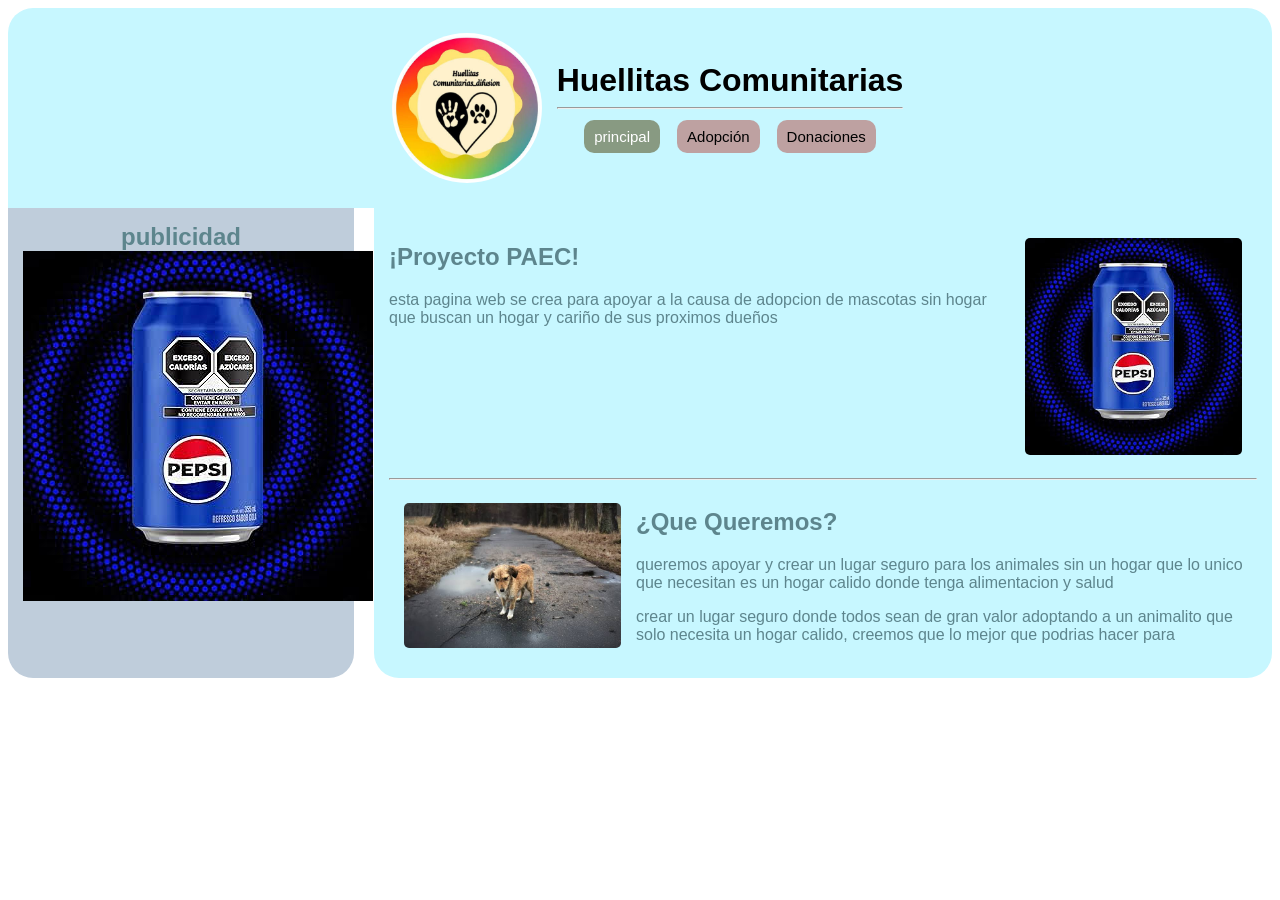
<file: index.html>
<!DOCTYPE html>
<html lang="en">
<head>
    <!-- Se habilita el uso de tilde -->
    <meta charset="UTF-8">
    <title>principio</title>
    <link rel="stylesheet" href="estilo.css">
</head>
<body>
    <header class="cabecera-principal">
        <img src="imagen/logo.jpg" alt="logo" class="imagen-redonda">
        <div>
            <h1>Huellitas Comunitarias</h1>
            <hr>
            <nav class="barra-navegacion">
                <a href="index.html" class="boton-activo">principal</a>
                <a href="adopcion.html" class="boton">Adopción</a>
                <a href="donaciones.html" class="boton">Donaciones</a>
            </nav>
        </div>
    </header>

    <main>
        <aside>
            <h1>publicidad</h1>
             <img src="imagen/images.jpg" alt="Pepsi" class="publicidad">
        </aside>

        <section>
            <article>
                <div class="content-left">      
                    <div>
                        <h2>¡Proyecto PAEC!</h2>
                        <p>
                           esta pagina web se crea para apoyar a la causa de adopcion de mascotas sin hogar
                           que buscan un hogar y cariño de sus proximos dueños
                        </p>
                    </div>
                    <img src="imagen/images.jpg" alt="imagen1" class="img-fix">
                </div>
                <hr>
                <div class="content-right">
                    <img src="imagen/abandonado.jpg" alt="imagen2" class="img-fix">
                    <div>
                        <h2>¿Que Queremos?</h2>
                        <p>
                            queremos apoyar y crear un lugar seguro para los animales sin un hogar
                            que lo unico que necesitan es un hogar calido donde tenga alimentacion y salud
                            
                        </p>
                        <p>
                           crear un lugar seguro donde todos sean de gran valor adoptando a un animalito
                           que solo necesita un hogar calido, creemos que lo mejor que podrias hacer para 

                        </p>
                            
                    </div>
                </div>
            </article>
        </section>
    </main>
</body>
</html>
</file>
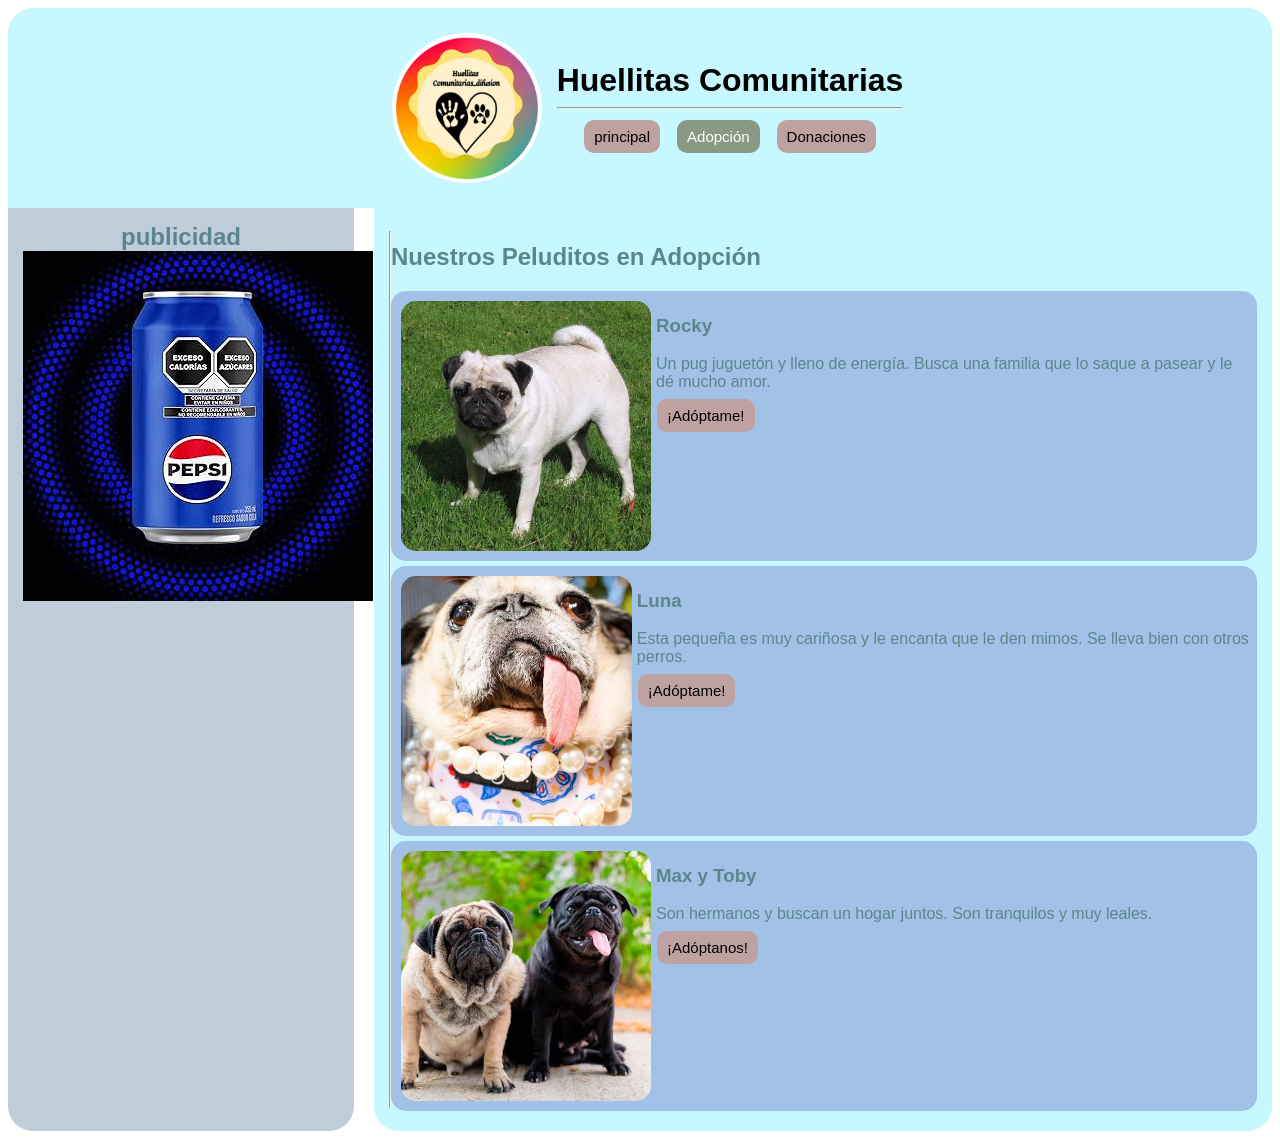
<file: adopcion.html>
<!DOCTYPE html>
<html lang="en">
<head>
    <!-- Se habilita el uso de tilde -->
    <meta charset="UTF-8">
    <title>adopcion</title>
    <link rel="stylesheet" href="estilo.css">
</head>
<body>
    <header class="cabecera-principal">
        <img src="imagen/logo.jpg" alt="logo" class="imagen-redonda">
        <div>
            <h1>Huellitas Comunitarias</h1>
            <hr>
            <nav class="barra-navegacion">
                <a href="index.html" class="boton">principal</a>
                <a href="adopcion.html" class="boton-activo">Adopción</a>
                <a href="donaciones.html" class="boton">Donaciones</a>
            </nav>
        </div>
    </header>

    <main>
        <aside>
            <h1>publicidad</h1>
            <img src="imagen/images.jpg">
        </aside>

        <section>
            <article>
                <div class="content-left">      
                    <hr>
                    <div class="galeria-adopcion">
                        <h2>Nuestros Peluditos en Adopción</h2>
                        <div class="seccion-adopcion">
                            <img src="imagen/pug.jpg" alt="Pug blanco" class="img-cuadrada">
                            <div>
                                <h3>Rocky</h3>
                                <p>Un pug juguetón y lleno de energía. Busca una familia que lo saque a pasear y le dé mucho amor.</p>
                                <a href="#" class="boton">¡Adóptame!</a>
                            </div>
                        </div>
                        <div class="seccion-adopcion">
                            <img src="imagen/pugmayor.jpg" alt="Pug con collar de perlas" class="img-cuadrada">
                            <div>
                                <h3>Luna</h3>
                                <p>Esta pequeña es muy cariñosa y le encanta que le den mimos. Se lleva bien con otros perros.</p>
                                <a href="#" class="boton">¡Adóptame!</a>
                            </div>
                        </div>
                        <div class="seccion-adopcion">
                           <img src="imagen/pugsitos.jpg" alt="Dos pugs sentados" class="img-cuadrada">
                           <div>
                               <h3>Max y Toby</h3>
                               <p>Son hermanos y buscan un hogar juntos. Son tranquilos y muy leales.</p>
                               <a href="#" class="boton">¡Adóptanos!</a>
                            </div>
                        </div>
                    </div> 
                </div>
            </article>
        </section>
    </main>
</body>
</html>
</file>
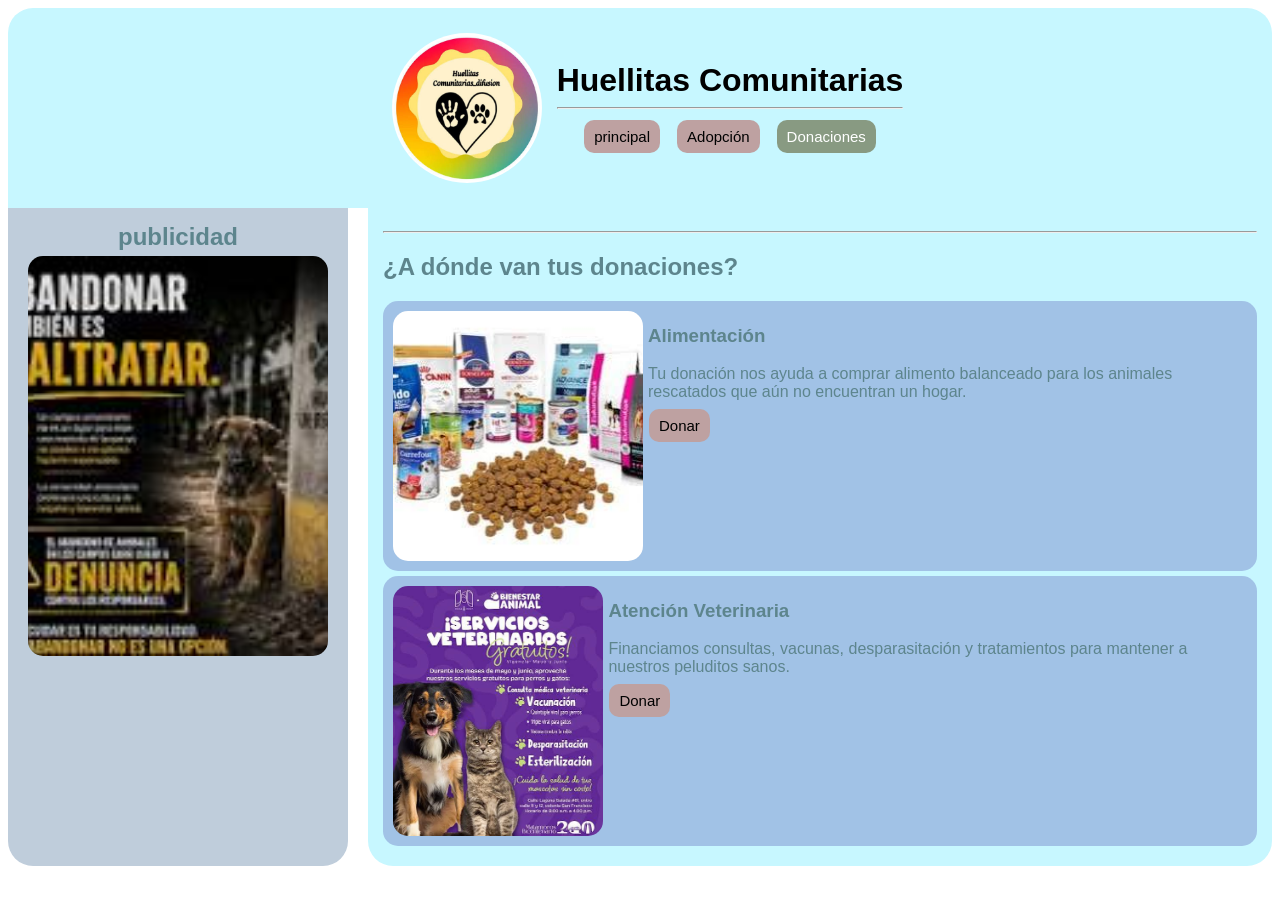
<file: donaciones.html>
<!DOCTYPE html>
<html lang="en">

<head>
    <!-- Se habilita el uso de tilde -->
    <meta charset="UTF-8">
    <title>donaciones</title>
    <link rel="stylesheet" href="estilo.css">
</head>

<body>
    <header class="cabecera-principal">
        <img src="imagen/logo.jpg" alt="logo" class="imagen-redonda">
        <div>
            <h1>Huellitas Comunitarias</h1>
            <hr>
            <nav class="barra-navegacion">
                <a href="index.html" class="boton">principal</a>
                <a href="adopcion.html" class="boton">Adopción</a>
                <a href="donaciones.html" class="boton-activo">Donaciones</a>
            </nav>
        </div>
    </header>

    <main>
        <aside>
            <h1>publicidad</h1>
            <img src="imagen/not-abandono.jfif" class="aside">
        </aside>

        <section>
            <article>
                <div class="content-left">
                    <div>
                        <hr>
                        <div class="galeria-adopcion">
                            <h2>¿A dónde van tus donaciones?</h2>
                            <div class="seccion-adopcion">
                                <img src="imagen/comida.jfif" alt="Alimento para mascotas" class="img-cuadrada">
                                <div>
                                    <h3>Alimentación</h3>
                                    <p>Tu donación nos ayuda a comprar alimento balanceado para los animales rescatados
                                        que aún no encuentran un
                                        hogar.</p>
                                    <a href="#" class="boton">Donar</a>
                                </div>
                            </div>
                            <div class="seccion-adopcion">
                                <img src="imagen/veterinario.jfif" alt="Atención veterinaria" class="img-cuadrada">
                                <div>
                                    <h3>Atención Veterinaria</h3>
                                    <p>Financiamos consultas, vacunas, desparasitación y tratamientos para mantener a
                                        nuestros peluditos sanos.</p>
                                    <a href="#" class="boton">Donar</a>
                                </div>
                            </div>
                        </div>
                    </div>
                </div>
            </article>
        </section>
    </main>
</body>

</html>
</file>
<file: estilo.css>
body {
    font-family: Arial;
}

h1 {
    margin: 0px;
}

hr {
    color: #b0f49e;
}

head {
    background-color: #c7f7ff;
}

.cabecera-principal {
    display: flex;
    justify-content: center;
    align-items: center;
    text-align: center;
    background-color:#c7f7ff;
    border-top-left-radius: 25px;
    border-top-right-radius: 25px;
    padding: 10px 20px;
}

main {
    display:flex;
    color: #5d858d;
    gap: 20px;
}

aside {
    width: 25%;
    background-color: #bfcddb;
    padding: 15px;
    border-bottom-left-radius: 25px;
    border-bottom-right-radius: 25px;
    text-align: center;
    margin: 0px;
}

section {
    width: 75%;
    background-color: #c7f7ff;
    padding: 15px;
    border-bottom-left-radius: 25px;
    border-bottom-right-radius: 25px;
}

footer {
    text-align: center;
    padding: 10px 10px;
}

.boton {
    color: black;
    background-color: #bea1a1;
    border-radius: 10px;
    padding: 8px 10px;
    margin: 1px;
    text-decoration: none;
    font-size: 15px;
    transition: background-color 0.3s;
}

.boton:hover {
    color: white;
    background-color: #667562;
}

.seccion {
    color: black;
    background-color: #7692c777;
    border-radius: 10px;
    padding: 8px 10px;
    margin: 1px;
    text-decoration: none;
    font-size: 15px;
    transition: background-color 0.3s;
}

.seccion:hover {
    color: white;
    background-color: #8393b0;
}

.boton-activo {
    color: white;
    background-color: #889a82;
    border-radius: 10px;
    padding: 8px 10px;
    margin: 1px;
    text-decoration: none;
    font-size: 15px;
}

.barra-navegacion {
    display: flex;
    gap: 15px;
    margin-top: 10px;
    justify-content: center;
}

.imagen-redonda {
    width: 150px;
    height: 150px;
    object-fit: cover;
    padding: 15px;
    border-radius: 100%;
}

.content-right {
    display: flex;
    justify-content: right;
}

.content-left {
    display: flex;
    justify-content: left;
}

.img-fix {
    width: 25%;
    height: auto;
    object-fit: cover;
    padding: 15px;
    border-radius: 20px;
    display: block;
}

.seccion-adopcion {
    background-color: #6d7ac36c;
    border-radius: 15px;
    display: flex;
    padding: 5px 5px;
    text-align: left;
    align-items: flex-start;
    justify-content: left;
    margin-bottom: 5px;
}

.img-cuadrada {
    width: 250px;
    height: 250px;
    object-fit: cover;
    padding: 5px;
    border-radius: 20px;
}

.aside {
    height: 400px;      /* Altura fija y grande */
    width: 300px;        /* El ancho se ajusta solo */
    object-fit: cover;  /* Recorta si es necesario para mantener proporción */
    border-radius: 20px;
    padding: 5px;
}
</file>
